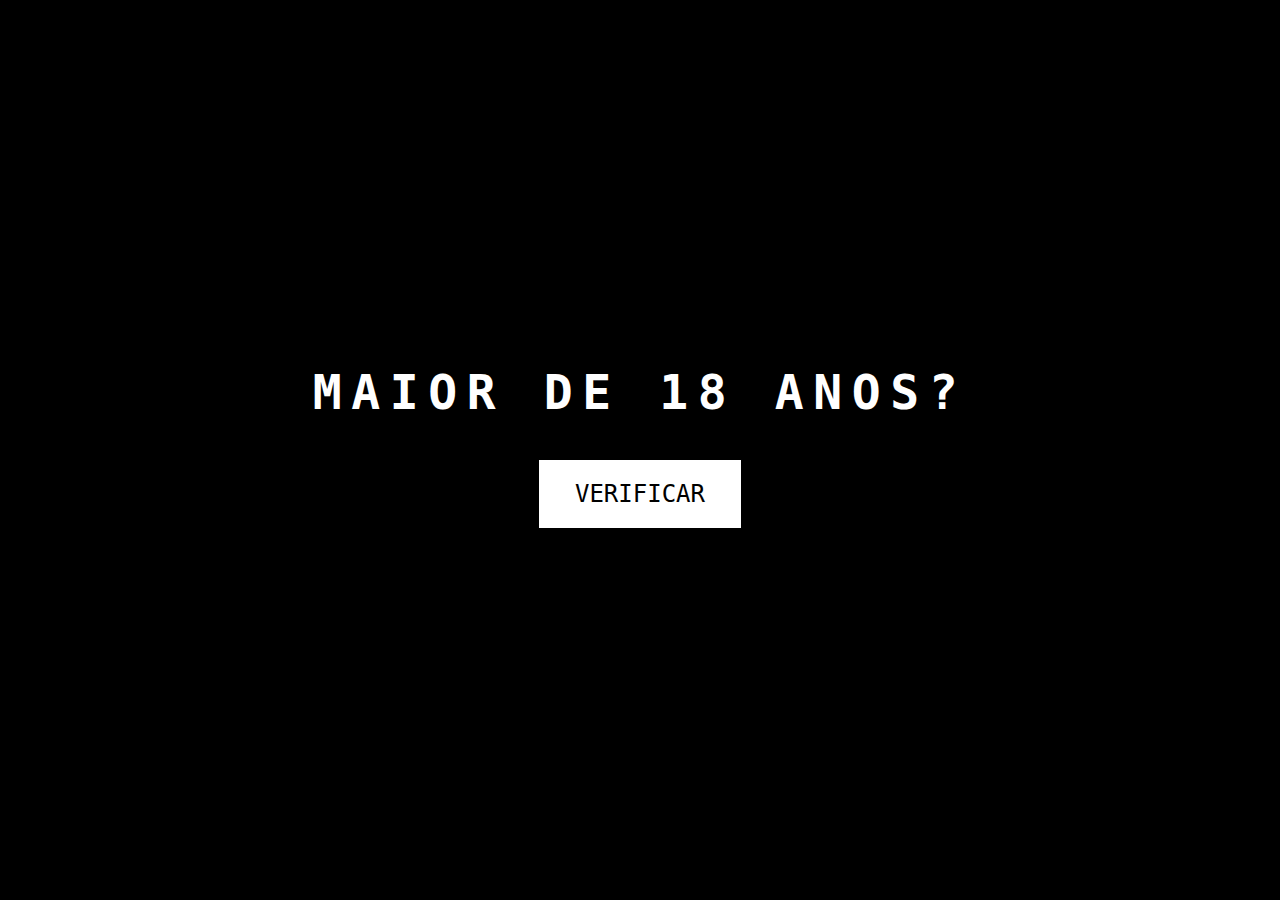
<file: index.html>
<!DOCTYPE html>
<html lang="pt-BR">
<head>
  <meta charset="UTF-8">
  <meta name="viewport" content="width=device-width, initial-scale=1.0">
  <title>Verificacao de Idade</title>
  <link rel="stylesheet" href="styles.css">
</head>
<body>
  <div class="container">
    <h1>Maior de 18 anos?</h1>

    <button class="btn" onclick="showQR()">Verificar</button>

    <div id="qrcode" class="qrcode">
      <svg xmlns="http://www.w3.org/2000/svg" width="200" height="200" viewBox="0 0 200 200">
        <rect width="200" height="200" fill="#fff"/>
        <!-- QR Code pattern (simplified representation) -->
        <rect x="10" y="10" width="60" height="60" fill="#000"/>
        <rect x="20" y="20" width="40" height="40" fill="#fff"/>
        <rect x="30" y="30" width="20" height="20" fill="#000"/>

        <rect x="130" y="10" width="60" height="60" fill="#000"/>
        <rect x="140" y="20" width="40" height="40" fill="#fff"/>
        <rect x="150" y="30" width="20" height="20" fill="#000"/>

        <rect x="10" y="130" width="60" height="60" fill="#000"/>
        <rect x="20" y="140" width="40" height="40" fill="#fff"/>
        <rect x="30" y="150" width="20" height="20" fill="#000"/>

        <!-- Data modules -->
        <rect x="80" y="10" width="10" height="10" fill="#000"/>
        <rect x="100" y="10" width="10" height="10" fill="#000"/>
        <rect x="80" y="30" width="10" height="10" fill="#000"/>
        <rect x="110" y="30" width="10" height="10" fill="#000"/>
        <rect x="90" y="50" width="10" height="10" fill="#000"/>

        <rect x="10" y="80" width="10" height="10" fill="#000"/>
        <rect x="30" y="80" width="10" height="10" fill="#000"/>
        <rect x="50" y="80" width="10" height="10" fill="#000"/>
        <rect x="80" y="80" width="10" height="10" fill="#000"/>
        <rect x="100" y="80" width="10" height="10" fill="#000"/>
        <rect x="120" y="80" width="10" height="10" fill="#000"/>
        <rect x="140" y="80" width="10" height="10" fill="#000"/>
        <rect x="160" y="80" width="10" height="10" fill="#000"/>
        <rect x="180" y="80" width="10" height="10" fill="#000"/>

        <rect x="10" y="100" width="10" height="10" fill="#000"/>
        <rect x="40" y="100" width="10" height="10" fill="#000"/>
        <rect x="60" y="100" width="10" height="10" fill="#000"/>
        <rect x="90" y="100" width="10" height="10" fill="#000"/>
        <rect x="110" y="100" width="10" height="10" fill="#000"/>
        <rect x="150" y="100" width="10" height="10" fill="#000"/>
        <rect x="180" y="100" width="10" height="10" fill="#000"/>

        <rect x="80" y="120" width="10" height="10" fill="#000"/>
        <rect x="100" y="120" width="10" height="10" fill="#000"/>
        <rect x="120" y="120" width="10" height="10" fill="#000"/>

        <rect x="80" y="140" width="10" height="10" fill="#000"/>
        <rect x="110" y="140" width="10" height="10" fill="#000"/>
        <rect x="130" y="140" width="10" height="10" fill="#000"/>
        <rect x="150" y="140" width="10" height="10" fill="#000"/>
        <rect x="180" y="140" width="10" height="10" fill="#000"/>

        <rect x="80" y="160" width="10" height="10" fill="#000"/>
        <rect x="100" y="160" width="10" height="10" fill="#000"/>
        <rect x="140" y="160" width="10" height="10" fill="#000"/>
        <rect x="170" y="160" width="10" height="10" fill="#000"/>

        <rect x="90" y="180" width="10" height="10" fill="#000"/>
        <rect x="120" y="180" width="10" height="10" fill="#000"/>
        <rect x="150" y="180" width="10" height="10" fill="#000"/>
        <rect x="180" y="180" width="10" height="10" fill="#000"/>
      </svg>
    </div>

    <p id="qrcode-text" class="qrcode-text">Use sua app gov.br para verificar a sua idade</p>
  </div>

  <script>
    function showQR() {
      document.getElementById('qrcode').classList.add('visible');
      document.getElementById('qrcode-text').classList.add('visible');
    }
  </script>
</body>
</html>
</file>
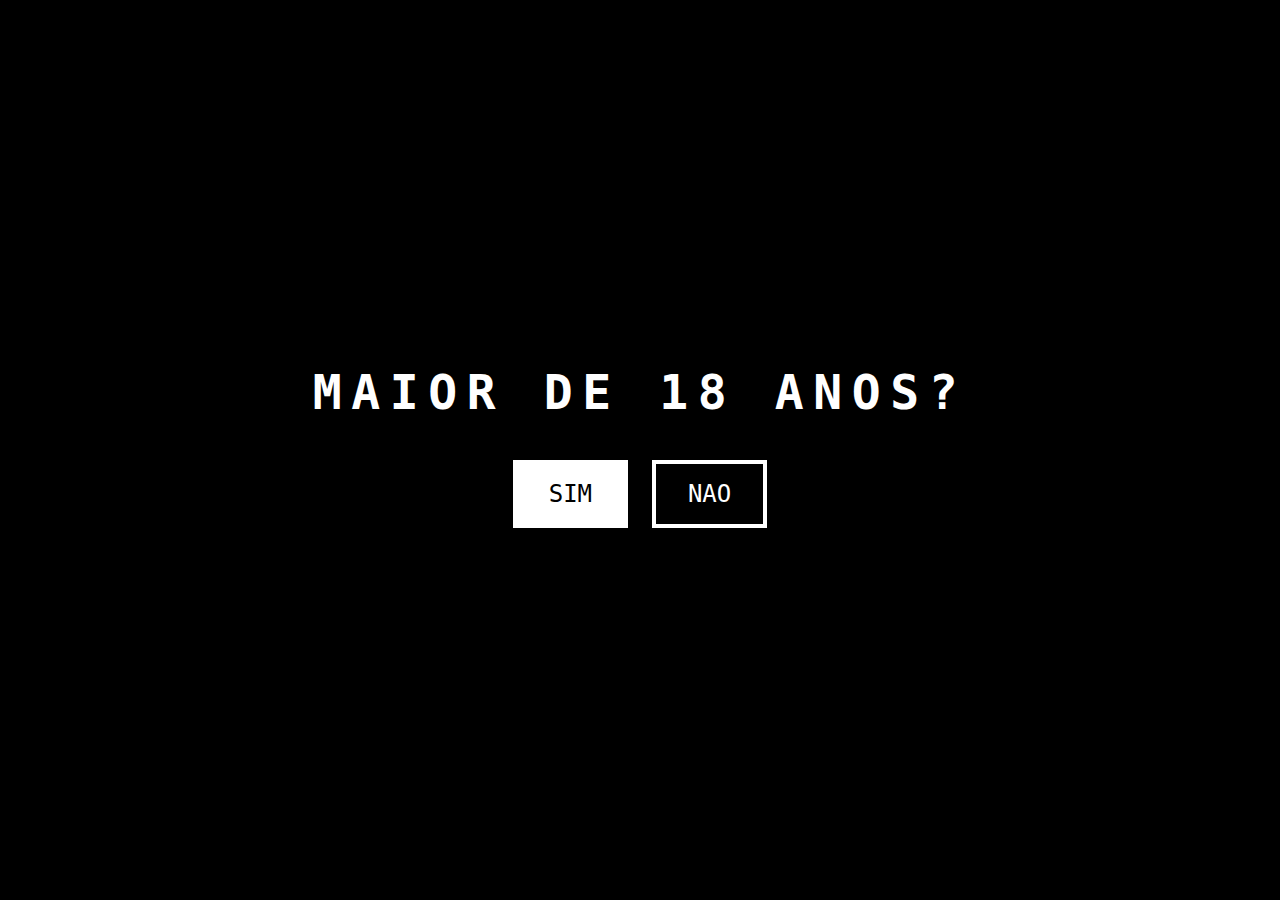
<file: antigo/index.html>
<!DOCTYPE html>
<html lang="pt-BR">
<head>
  <meta charset="UTF-8">
  <meta name="viewport" content="width=device-width, initial-scale=1.0">
  <title>Verificacao de Idade (Antigo)</title>
  <link rel="stylesheet" href="../styles.css">
</head>
<body>
  <div class="container">
    <h1>Maior de 18 anos?</h1>

    <div>
      <a href="../conteudo_erotico/" class="btn">Sim</a>
      <a href="../nao/" class="btn btn--outline">Nao</a>
    </div>
  </div>
</body>
</html>
</file>
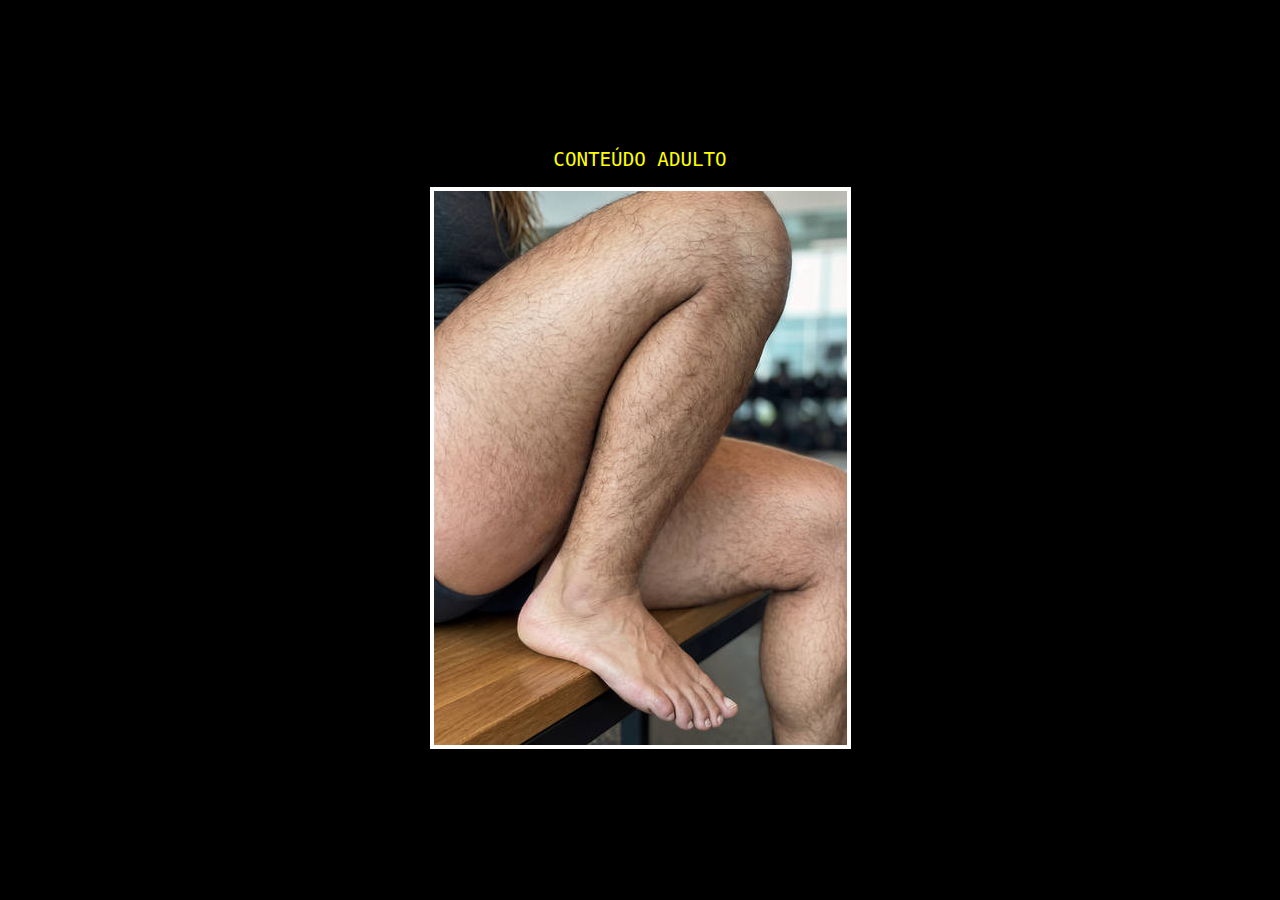
<file: conteudo_erotico/index.html>
<!DOCTYPE html>
<html lang="pt-BR">
<head>
  <meta charset="UTF-8">
  <meta name="viewport" content="width=device-width, initial-scale=1.0">
  <title>Conteúdo Adulto</title>
  <link rel="stylesheet" href="../styles.css">
</head>
<body>
  <div class="container">
    <p class="warning">CONTEÚDO ADULTO</p>
    <img src="../hairy_leg.jpg" alt="Uma perna feminina cabeluda" class="content-image">
  </div>
</body>
</html>
</file>
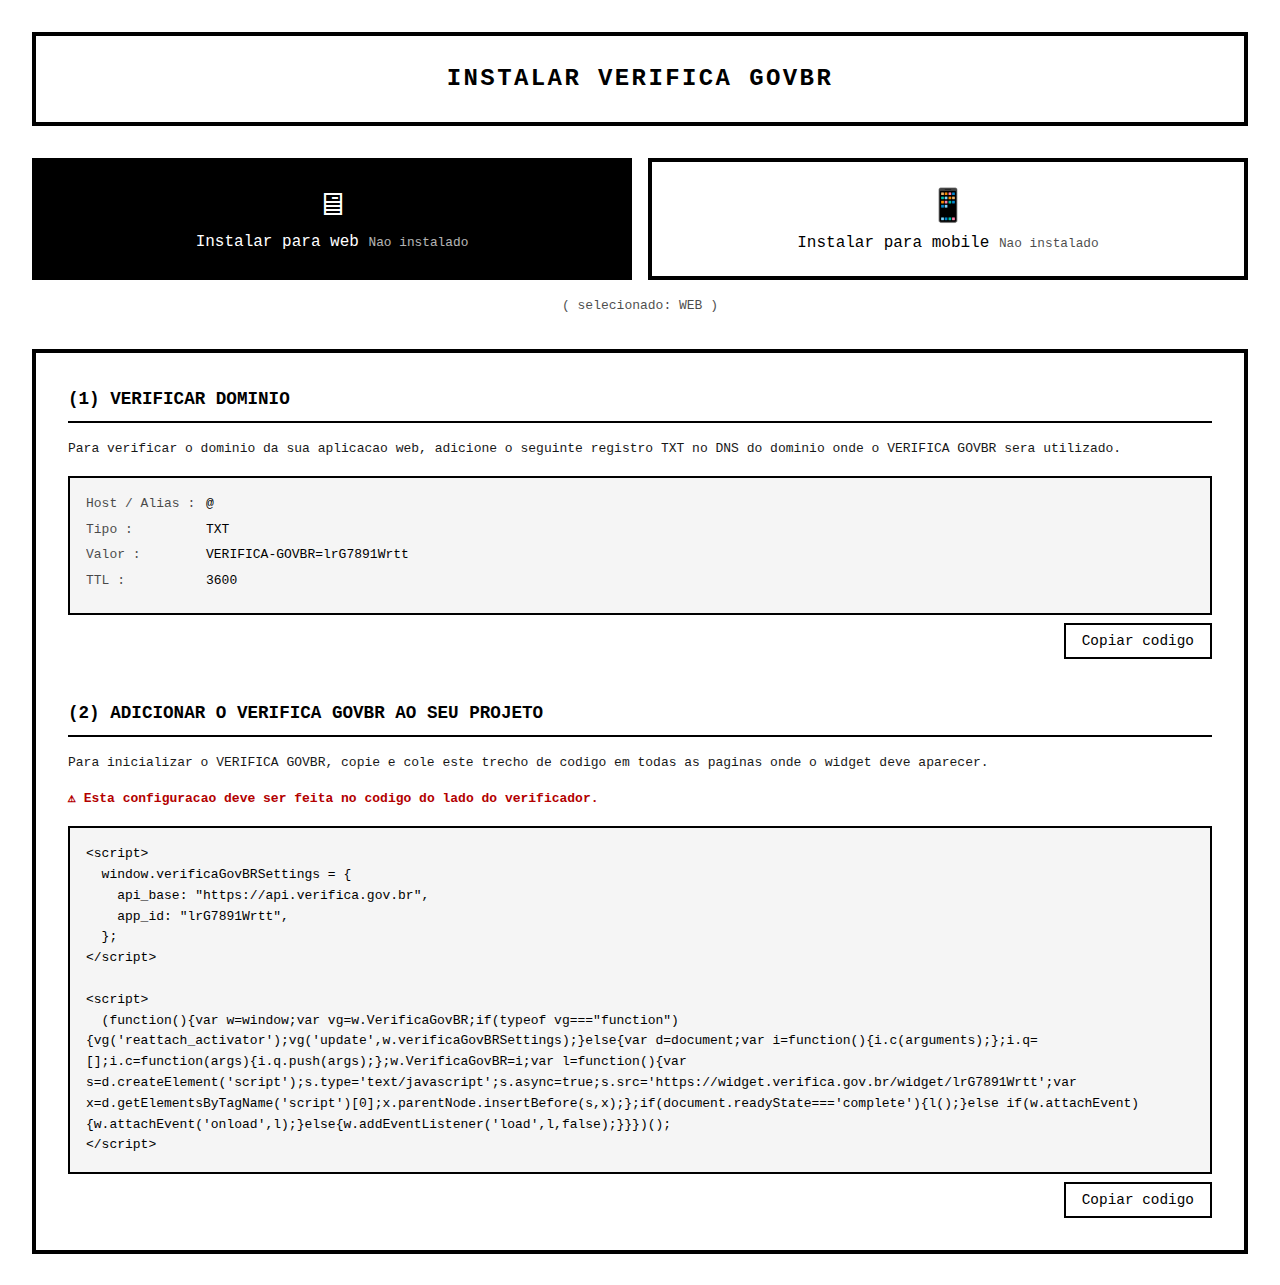
<file: dev/index.html>
<!DOCTYPE html>
<html lang="pt-BR">
<head>
  <meta charset="UTF-8">
  <meta name="viewport" content="width=device-width, initial-scale=1.0">
  <title>Instalar Verifica GovBR</title>
  <style>
    * {
      margin: 0;
      padding: 0;
      box-sizing: border-box;
    }

    body {
      background: #fff;
      color: #000;
      font-family: monospace;
      padding: 2rem;
      line-height: 1.6;
    }

    .header {
      border: 4px solid #000;
      padding: 1.5rem;
      text-align: center;
      margin-bottom: 2rem;
    }

    .header h1 {
      font-size: 1.5rem;
      letter-spacing: 0.1em;
    }

    .panels {
      display: flex;
      gap: 1rem;
      margin-bottom: 1rem;
    }

    .panel-btn {
      flex: 1;
      background: #fff;
      color: #000;
      border: 4px solid #000;
      padding: 1.5rem;
      cursor: pointer;
      font-family: monospace;
      font-size: 1rem;
      text-align: center;
    }

    .panel-btn.active {
      background: #000;
      color: #fff;
    }

    .panel-btn:hover {
      background: #ddd;
      color: #000;
    }

    .panel-btn.active:hover {
      background: #000;
      color: #fff;
    }

    .panel-icon {
      font-size: 2rem;
      display: block;
      margin-bottom: 0.5rem;
    }

    .panel-status {
      font-size: 0.8rem;
      opacity: 0.7;
    }

    .selection-indicator {
      text-align: center;
      margin-bottom: 2rem;
      opacity: 0.7;
    }

    .content {
      border: 4px solid #000;
      padding: 2rem;
    }

    .section {
      margin-bottom: 2.5rem;
    }

    .section:last-child {
      margin-bottom: 0;
    }

    .section-title {
      font-size: 1.1rem;
      margin-bottom: 0.5rem;
      font-weight: bold;
    }

    .section-divider {
      border-bottom: 2px solid #000;
      margin-bottom: 1rem;
    }

    .section-desc {
      margin-bottom: 1rem;
      opacity: 0.9;
    }

    .code-block {
      background: #f5f5f5;
      border: 2px solid #000;
      padding: 1rem;
      margin-bottom: 0.5rem;
      overflow-x: auto;
      position: relative;
    }

    .code-block pre {
      margin: 0;
      white-space: pre-wrap;
      word-wrap: break-word;
    }

    .code-row {
      display: flex;
      margin-bottom: 0.3rem;
    }

    .code-label {
      width: 120px;
      flex-shrink: 0;
      opacity: 0.7;
    }

    .code-value {
      flex: 1;
    }

    .copy-btn-container {
      text-align: right;
      margin-top: 0.5rem;
    }

    .copy-btn {
      background: #fff;
      color: #000;
      border: 2px solid #000;
      padding: 0.5rem 1rem;
      font-family: monospace;
      cursor: pointer;
      font-size: 0.9rem;
    }

    .copy-btn:hover {
      background: #000;
      color: #fff;
    }

    .copy-btn.copied {
      background: #0f0;
      color: #000;
      border-color: #0f0;
    }

    .warning {
      color: #b30000;
      margin-bottom: 1rem;
      font-weight: bold;
    }

    .platform-tabs {
      display: flex;
      gap: 0.5rem;
      margin-bottom: 1.5rem;
    }

    .platform-btn {
      background: #fff;
      color: #000;
      border: 2px solid #000;
      padding: 0.5rem 1.5rem;
      font-family: monospace;
      cursor: pointer;
      font-size: 1rem;
    }

    .platform-btn.active {
      background: #000;
      color: #fff;
    }

    .platform-btn:hover {
      background: #ddd;
    }

    .platform-btn.active:hover {
      background: #000;
      color: #fff;
    }

    .platform-content {
      display: none;
    }

    .platform-content.active {
      display: block;
    }

    .tab-content {
      display: none;
    }

    .tab-content.active {
      display: block;
    }

    @media (max-width: 600px) {
      .panels {
        flex-direction: column;
      }

      body {
        padding: 1rem;
      }
    }
  </style>
</head>
<body>
  <div class="header">
    <h1>INSTALAR VERIFICA GOVBR</h1>
  </div>

  <div class="panels">
    <button class="panel-btn active" onclick="selectPanel('web')" id="panel-web">
      <span class="panel-icon">🖥</span>
      <span>Instalar para web</span>
      <span class="panel-status">Nao instalado</span>
    </button>
    <button class="panel-btn" onclick="selectPanel('mobile')" id="panel-mobile">
      <span class="panel-icon">📱</span>
      <span>Instalar para mobile</span>
      <span class="panel-status">Nao instalado</span>
    </button>
  </div>

  <div class="selection-indicator">
    ( selecionado: <span id="selected-panel">WEB</span> )
  </div>

  <div class="content">
    <!-- WEB CONTENT -->
    <div id="content-web" class="tab-content active">
      <div class="section">
        <div class="section-title">(1) VERIFICAR DOMINIO</div>
        <div class="section-divider"></div>
        <p class="section-desc">
          Para verificar o dominio da sua aplicacao web, adicione o seguinte registro TXT
          no DNS do dominio onde o VERIFICA GOVBR sera utilizado.
        </p>
        <div class="code-block">
          <div class="code-row"><span class="code-label">Host / Alias :</span><span class="code-value">@</span></div>
          <div class="code-row"><span class="code-label">Tipo :</span><span class="code-value">TXT</span></div>
          <div class="code-row"><span class="code-label">Valor :</span><span class="code-value">VERIFICA-GOVBR=lrG7891Wrtt</span></div>
          <div class="code-row"><span class="code-label">TTL :</span><span class="code-value">3600</span></div>
        </div>
        <div class="copy-btn-container">
          <button class="copy-btn" onclick="copyText('VERIFICA-GOVBR=lrG7891Wrtt', this)">Copiar codigo</button>
        </div>
      </div>

      <div class="section">
        <div class="section-title">(2) ADICIONAR O VERIFICA GOVBR AO SEU PROJETO</div>
        <div class="section-divider"></div>
        <p class="section-desc">
          Para inicializar o VERIFICA GOVBR, copie e cole este trecho de codigo em todas
          as paginas onde o widget deve aparecer.
        </p>
        <p class="warning">⚠ Esta configuracao deve ser feita no codigo do lado do verificador.</p>
        <div class="code-block">
          <pre>&lt;script&gt;
  window.verificaGovBRSettings = {
    api_base: "https://api.verifica.gov.br",
    app_id: "lrG7891Wrtt",
  };
&lt;/script&gt;

&lt;script&gt;
  (function(){var w=window;var vg=w.VerificaGovBR;if(typeof vg==="function"){vg('reattach_activator');vg('update',w.verificaGovBRSettings);}else{var d=document;var i=function(){i.c(arguments);};i.q=[];i.c=function(args){i.q.push(args);};w.VerificaGovBR=i;var l=function(){var s=d.createElement('script');s.type='text/javascript';s.async=true;s.src='https://widget.verifica.gov.br/widget/lrG7891Wrtt';var x=d.getElementsByTagName('script')[0];x.parentNode.insertBefore(s,x);};if(document.readyState==='complete'){l();}else if(w.attachEvent){w.attachEvent('onload',l);}else{w.addEventListener('load',l,false);}}})();
&lt;/script&gt;</pre>
        </div>
        <div class="copy-btn-container">
          <button class="copy-btn" onclick="copyText(`<script>
  window.verificaGovBRSettings = {
    api_base: &quot;https://api.verifica.gov.br&quot;,
    app_id: &quot;lrG7891Wrtt&quot;,
  };
</script>

<script>
  (function(){var w=window;var vg=w.VerificaGovBR;if(typeof vg===&quot;function&quot;){vg('reattach_activator');vg('update',w.verificaGovBRSettings);}else{var d=document;var i=function(){i.c(arguments);};i.q=[];i.c=function(args){i.q.push(args);};w.VerificaGovBR=i;var l=function(){var s=d.createElement('script');s.type='text/javascript';s.async=true;s.src='https://widget.verifica.gov.br/widget/lrG7891Wrtt';var x=d.getElementsByTagName('script')[0];x.parentNode.insertBefore(s,x);};if(document.readyState==='complete'){l();}else if(w.attachEvent){w.attachEvent('onload',l);}else{w.addEventListener('load',l,false);}}})();
</script>`, this)">Copiar codigo</button>
        </div>
      </div>
    </div>

    <!-- MOBILE CONTENT -->
    <div id="content-mobile" class="tab-content">
      <div class="section">
        <div class="section-title">(1) ADICIONAR O VERIFICA GOVBR AO SEU PROJETO</div>
        <div class="section-divider"></div>
        <div class="code-block">
          <pre>$ npm install @govbr/verifica-govbr-react-native</pre>
        </div>
        <div class="copy-btn-container">
          <button class="copy-btn" onclick="copyText('npm install @govbr/verifica-govbr-react-native', this)">Copiar codigo</button>
        </div>
      </div>

      <div class="section">
        <div class="section-title">(2) SELECIONE A PLATAFORMA</div>
        <div class="section-divider"></div>
        <div class="platform-tabs">
          <button class="platform-btn active" onclick="selectPlatform('ios')" id="platform-ios">iOS</button>
          <button class="platform-btn" onclick="selectPlatform('android')" id="platform-android">ANDROID</button>
        </div>
      </div>

      <!-- iOS Content -->
      <div id="platform-content-ios" class="platform-content active">
        <div class="section">
          <div class="section-title">(3) iOS — CONFIGURACAO NO AppDelegate</div>
          <div class="section-divider"></div>
          <p class="section-desc">Adicione o codigo abaixo na classe AppDelegate do seu aplicativo iOS.</p>
          <div class="code-block">
            <pre>@import UIKit;
#import &lt;VerificaGovBRModule.h&gt;

@implementation AppDelegate

- (BOOL)application:(UIApplication *)application
    didFinishLaunchingWithOptions:(NSDictionary *)launchOptions {

  [VerificaGovBRModule initialize:
    @"ios_sdk-a229165c59e9d8fce2274b631dfd188b1e31cebb"
    withAppId:@"lrG7891Wrtt"];

  return YES;
}</pre>
          </div>
          <div class="copy-btn-container">
            <button class="copy-btn" onclick="copyText(`@import UIKit;
#import <VerificaGovBRModule.h>

@implementation AppDelegate

- (BOOL)application:(UIApplication *)application
    didFinishLaunchingWithOptions:(NSDictionary *)launchOptions {

  [VerificaGovBRModule initialize:
    @\"ios_sdk-a229165c59e9d8fce2274b631dfd188b1e31cebb\"
    withAppId:@\"lrG7891Wrtt\"];

  return YES;
}`, this)">Copiar codigo</button>
          </div>
        </div>

        <div class="section">
          <div class="section-title">(4) LOGIN DO USUARIO E EXIBICAO DO WIDGET</div>
          <div class="section-divider"></div>
          <p class="section-desc">Adicione este snippet JavaScript para autenticar o usuario e exibir o widget.</p>
          <div class="code-block">
            <pre>useEffect(() => {
  VerificaGovBR.logInUser({
    /* atributos do usuario */
  });

  VerificaGovBR.setLauncherVisibility(Visibility.VISIBLE);
}, []);</pre>
          </div>
          <div class="copy-btn-container">
            <button class="copy-btn" onclick="copyText(`useEffect(() => {
  VerificaGovBR.logInUser({
    /* atributos do usuario */
  });

  VerificaGovBR.setLauncherVisibility(Visibility.VISIBLE);
}, []);`, this)">Copiar codigo</button>
          </div>
        </div>
      </div>

      <!-- Android Content -->
      <div id="platform-content-android" class="platform-content">
        <div class="section">
          <div class="section-title">(3) ANDROID — CONFIGURACAO NO MainApplication</div>
          <div class="section-divider"></div>
          <p class="section-desc">Adicione o codigo abaixo na classe MainApplication do seu aplicativo Android.</p>
          <div class="code-block">
            <pre>import com.govbr.verificagovbr.VerificaGovBRModule;

public class MainApplication extends Application {

  @Override
  public void onCreate() {
    super.onCreate();

    VerificaGovBRModule.initialize(
      "android_sdk-b339276d60f0e9gdf3385c742ege299c2f42dfcc",
      "lrG7891Wrtt"
    );
  }
}</pre>
          </div>
          <div class="copy-btn-container">
            <button class="copy-btn" onclick="copyText(`import com.govbr.verificagovbr.VerificaGovBRModule;

public class MainApplication extends Application {

  @Override
  public void onCreate() {
    super.onCreate();

    VerificaGovBRModule.initialize(
      \"android_sdk-b339276d60f0e9gdf3385c742ege299c2f42dfcc\",
      \"lrG7891Wrtt\"
    );
  }
}`, this)">Copiar codigo</button>
          </div>
        </div>

        <div class="section">
          <div class="section-title">(4) LOGIN DO USUARIO E EXIBICAO DO WIDGET</div>
          <div class="section-divider"></div>
          <p class="section-desc">Adicione este snippet JavaScript para autenticar o usuario e exibir o widget.</p>
          <div class="code-block">
            <pre>useEffect(() => {
  VerificaGovBR.logInUser({
    /* atributos do usuario */
  });

  VerificaGovBR.setLauncherVisibility(Visibility.VISIBLE);
}, []);</pre>
          </div>
          <div class="copy-btn-container">
            <button class="copy-btn" onclick="copyText(`useEffect(() => {
  VerificaGovBR.logInUser({
    /* atributos do usuario */
  });

  VerificaGovBR.setLauncherVisibility(Visibility.VISIBLE);
}, []);`, this)">Copiar codigo</button>
          </div>
        </div>
      </div>
    </div>
  </div>

  <script>
    function selectPanel(panel) {
      document.getElementById('panel-web').classList.toggle('active', panel === 'web');
      document.getElementById('panel-mobile').classList.toggle('active', panel === 'mobile');
      document.getElementById('content-web').classList.toggle('active', panel === 'web');
      document.getElementById('content-mobile').classList.toggle('active', panel === 'mobile');
      document.getElementById('selected-panel').textContent = panel.toUpperCase();
    }

    function selectPlatform(platform) {
      document.getElementById('platform-ios').classList.toggle('active', platform === 'ios');
      document.getElementById('platform-android').classList.toggle('active', platform === 'android');
      document.getElementById('platform-content-ios').classList.toggle('active', platform === 'ios');
      document.getElementById('platform-content-android').classList.toggle('active', platform === 'android');
    }

    function copyText(text, btn) {
      navigator.clipboard.writeText(text).then(() => {
        btn.textContent = 'Copiado!';
        btn.classList.add('copied');
        setTimeout(() => {
          btn.textContent = 'Copiar codigo';
          btn.classList.remove('copied');
        }, 2000);
      });
    }
  </script>
</body>
</html>
</file>
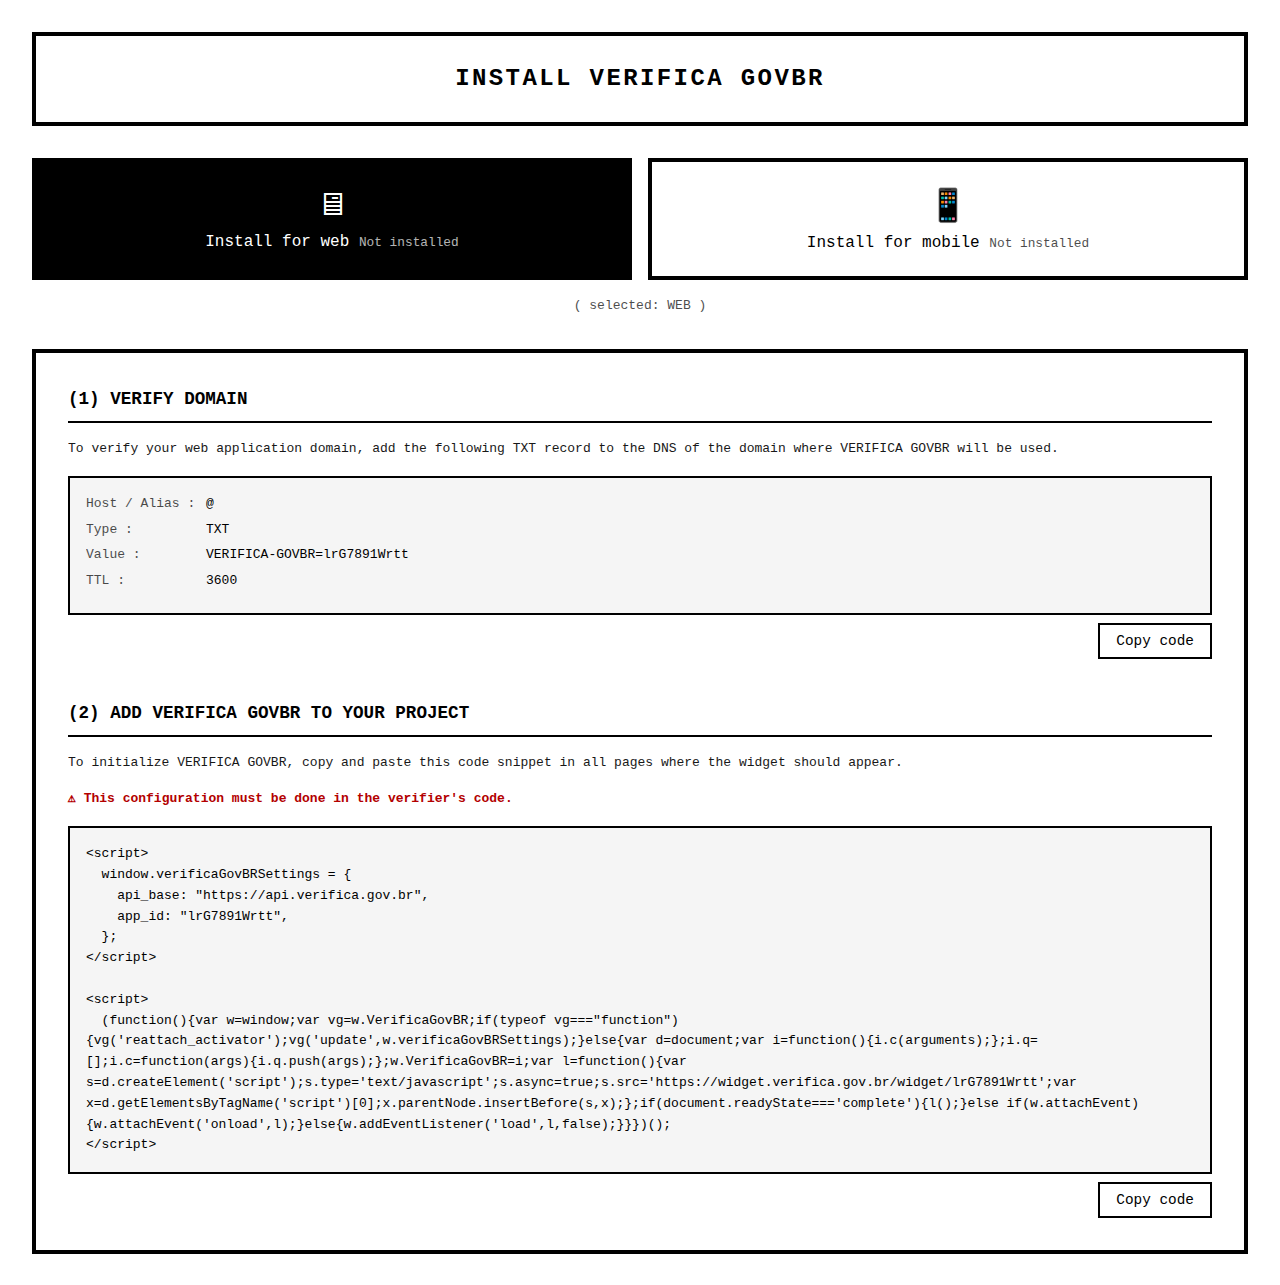
<file: dev_en/index.html>
<!DOCTYPE html>
<html lang="en">
<head>
  <meta charset="UTF-8">
  <meta name="viewport" content="width=device-width, initial-scale=1.0">
  <title>Install Verifica GovBR</title>
  <style>
    * {
      margin: 0;
      padding: 0;
      box-sizing: border-box;
    }

    body {
      background: #fff;
      color: #000;
      font-family: monospace;
      padding: 2rem;
      line-height: 1.6;
    }

    .header {
      border: 4px solid #000;
      padding: 1.5rem;
      text-align: center;
      margin-bottom: 2rem;
    }

    .header h1 {
      font-size: 1.5rem;
      letter-spacing: 0.1em;
    }

    .panels {
      display: flex;
      gap: 1rem;
      margin-bottom: 1rem;
    }

    .panel-btn {
      flex: 1;
      background: #fff;
      color: #000;
      border: 4px solid #000;
      padding: 1.5rem;
      cursor: pointer;
      font-family: monospace;
      font-size: 1rem;
      text-align: center;
    }

    .panel-btn.active {
      background: #000;
      color: #fff;
    }

    .panel-btn:hover {
      background: #ddd;
      color: #000;
    }

    .panel-btn.active:hover {
      background: #000;
      color: #fff;
    }

    .panel-icon {
      font-size: 2rem;
      display: block;
      margin-bottom: 0.5rem;
    }

    .panel-status {
      font-size: 0.8rem;
      opacity: 0.7;
    }

    .selection-indicator {
      text-align: center;
      margin-bottom: 2rem;
      opacity: 0.7;
    }

    .content {
      border: 4px solid #000;
      padding: 2rem;
    }

    .section {
      margin-bottom: 2.5rem;
    }

    .section:last-child {
      margin-bottom: 0;
    }

    .section-title {
      font-size: 1.1rem;
      margin-bottom: 0.5rem;
      font-weight: bold;
    }

    .section-divider {
      border-bottom: 2px solid #000;
      margin-bottom: 1rem;
    }

    .section-desc {
      margin-bottom: 1rem;
      opacity: 0.9;
    }

    .code-block {
      background: #f5f5f5;
      border: 2px solid #000;
      padding: 1rem;
      margin-bottom: 0.5rem;
      overflow-x: auto;
      position: relative;
    }

    .code-block pre {
      margin: 0;
      white-space: pre-wrap;
      word-wrap: break-word;
    }

    .code-row {
      display: flex;
      margin-bottom: 0.3rem;
    }

    .code-label {
      width: 120px;
      flex-shrink: 0;
      opacity: 0.7;
    }

    .code-value {
      flex: 1;
    }

    .copy-btn-container {
      text-align: right;
      margin-top: 0.5rem;
    }

    .copy-btn {
      background: #fff;
      color: #000;
      border: 2px solid #000;
      padding: 0.5rem 1rem;
      font-family: monospace;
      cursor: pointer;
      font-size: 0.9rem;
    }

    .copy-btn:hover {
      background: #000;
      color: #fff;
    }

    .copy-btn.copied {
      background: #0f0;
      color: #000;
      border-color: #0f0;
    }

    .warning {
      color: #b30000;
      margin-bottom: 1rem;
      font-weight: bold;
    }

    .platform-tabs {
      display: flex;
      gap: 0.5rem;
      margin-bottom: 1.5rem;
    }

    .platform-btn {
      background: #fff;
      color: #000;
      border: 2px solid #000;
      padding: 0.5rem 1.5rem;
      font-family: monospace;
      cursor: pointer;
      font-size: 1rem;
    }

    .platform-btn.active {
      background: #000;
      color: #fff;
    }

    .platform-btn:hover {
      background: #ddd;
    }

    .platform-btn.active:hover {
      background: #000;
      color: #fff;
    }

    .platform-content {
      display: none;
    }

    .platform-content.active {
      display: block;
    }

    .tab-content {
      display: none;
    }

    .tab-content.active {
      display: block;
    }

    @media (max-width: 600px) {
      .panels {
        flex-direction: column;
      }

      body {
        padding: 1rem;
      }
    }
  </style>
</head>
<body>
  <div class="header">
    <h1>INSTALL VERIFICA GOVBR</h1>
  </div>

  <div class="panels">
    <button class="panel-btn active" onclick="selectPanel('web')" id="panel-web">
      <span class="panel-icon">🖥</span>
      <span>Install for web</span>
      <span class="panel-status">Not installed</span>
    </button>
    <button class="panel-btn" onclick="selectPanel('mobile')" id="panel-mobile">
      <span class="panel-icon">📱</span>
      <span>Install for mobile</span>
      <span class="panel-status">Not installed</span>
    </button>
  </div>

  <div class="selection-indicator">
    ( selected: <span id="selected-panel">WEB</span> )
  </div>

  <div class="content">
    <!-- WEB CONTENT -->
    <div id="content-web" class="tab-content active">
      <div class="section">
        <div class="section-title">(1) VERIFY DOMAIN</div>
        <div class="section-divider"></div>
        <p class="section-desc">
          To verify your web application domain, add the following TXT record
          to the DNS of the domain where VERIFICA GOVBR will be used.
        </p>
        <div class="code-block">
          <div class="code-row"><span class="code-label">Host / Alias :</span><span class="code-value">@</span></div>
          <div class="code-row"><span class="code-label">Type :</span><span class="code-value">TXT</span></div>
          <div class="code-row"><span class="code-label">Value :</span><span class="code-value">VERIFICA-GOVBR=lrG7891Wrtt</span></div>
          <div class="code-row"><span class="code-label">TTL :</span><span class="code-value">3600</span></div>
        </div>
        <div class="copy-btn-container">
          <button class="copy-btn" onclick="copyText('VERIFICA-GOVBR=lrG7891Wrtt', this)">Copy code</button>
        </div>
      </div>

      <div class="section">
        <div class="section-title">(2) ADD VERIFICA GOVBR TO YOUR PROJECT</div>
        <div class="section-divider"></div>
        <p class="section-desc">
          To initialize VERIFICA GOVBR, copy and paste this code snippet in all
          pages where the widget should appear.
        </p>
        <p class="warning">⚠ This configuration must be done in the verifier's code.</p>
        <div class="code-block">
          <pre>&lt;script&gt;
  window.verificaGovBRSettings = {
    api_base: "https://api.verifica.gov.br",
    app_id: "lrG7891Wrtt",
  };
&lt;/script&gt;

&lt;script&gt;
  (function(){var w=window;var vg=w.VerificaGovBR;if(typeof vg==="function"){vg('reattach_activator');vg('update',w.verificaGovBRSettings);}else{var d=document;var i=function(){i.c(arguments);};i.q=[];i.c=function(args){i.q.push(args);};w.VerificaGovBR=i;var l=function(){var s=d.createElement('script');s.type='text/javascript';s.async=true;s.src='https://widget.verifica.gov.br/widget/lrG7891Wrtt';var x=d.getElementsByTagName('script')[0];x.parentNode.insertBefore(s,x);};if(document.readyState==='complete'){l();}else if(w.attachEvent){w.attachEvent('onload',l);}else{w.addEventListener('load',l,false);}}})();
&lt;/script&gt;</pre>
        </div>
        <div class="copy-btn-container">
          <button class="copy-btn" onclick="copyText(`<script>
  window.verificaGovBRSettings = {
    api_base: &quot;https://api.verifica.gov.br&quot;,
    app_id: &quot;lrG7891Wrtt&quot;,
  };
</script>

<script>
  (function(){var w=window;var vg=w.VerificaGovBR;if(typeof vg===&quot;function&quot;){vg('reattach_activator');vg('update',w.verificaGovBRSettings);}else{var d=document;var i=function(){i.c(arguments);};i.q=[];i.c=function(args){i.q.push(args);};w.VerificaGovBR=i;var l=function(){var s=d.createElement('script');s.type='text/javascript';s.async=true;s.src='https://widget.verifica.gov.br/widget/lrG7891Wrtt';var x=d.getElementsByTagName('script')[0];x.parentNode.insertBefore(s,x);};if(document.readyState==='complete'){l();}else if(w.attachEvent){w.attachEvent('onload',l);}else{w.addEventListener('load',l,false);}}})();
</script>`, this)">Copy code</button>
        </div>
      </div>
    </div>

    <!-- MOBILE CONTENT -->
    <div id="content-mobile" class="tab-content">
      <div class="section">
        <div class="section-title">(1) ADD VERIFICA GOVBR TO YOUR PROJECT</div>
        <div class="section-divider"></div>
        <div class="code-block">
          <pre>$ npm install @govbr/verifica-govbr-react-native</pre>
        </div>
        <div class="copy-btn-container">
          <button class="copy-btn" onclick="copyText('npm install @govbr/verifica-govbr-react-native', this)">Copy code</button>
        </div>
      </div>

      <div class="section">
        <div class="section-title">(2) SELECT PLATFORM</div>
        <div class="section-divider"></div>
        <div class="platform-tabs">
          <button class="platform-btn active" onclick="selectPlatform('ios')" id="platform-ios">iOS</button>
          <button class="platform-btn" onclick="selectPlatform('android')" id="platform-android">ANDROID</button>
        </div>
      </div>

      <!-- iOS Content -->
      <div id="platform-content-ios" class="platform-content active">
        <div class="section">
          <div class="section-title">(3) iOS — AppDelegate CONFIGURATION</div>
          <div class="section-divider"></div>
          <p class="section-desc">Add the code below to the AppDelegate class of your iOS application.</p>
          <div class="code-block">
            <pre>@import UIKit;
#import &lt;VerificaGovBRModule.h&gt;

@implementation AppDelegate

- (BOOL)application:(UIApplication *)application
    didFinishLaunchingWithOptions:(NSDictionary *)launchOptions {

  [VerificaGovBRModule initialize:
    @"ios_sdk-a229165c59e9d8fce2274b631dfd188b1e31cebb"
    withAppId:@"lrG7891Wrtt"];

  return YES;
}</pre>
          </div>
          <div class="copy-btn-container">
            <button class="copy-btn" onclick="copyText(`@import UIKit;
#import <VerificaGovBRModule.h>

@implementation AppDelegate

- (BOOL)application:(UIApplication *)application
    didFinishLaunchingWithOptions:(NSDictionary *)launchOptions {

  [VerificaGovBRModule initialize:
    @\"ios_sdk-a229165c59e9d8fce2274b631dfd188b1e31cebb\"
    withAppId:@\"lrG7891Wrtt\"];

  return YES;
}`, this)">Copy code</button>
          </div>
        </div>

        <div class="section">
          <div class="section-title">(4) USER LOGIN AND WIDGET DISPLAY</div>
          <div class="section-divider"></div>
          <p class="section-desc">Add this JavaScript snippet to authenticate the user and display the widget.</p>
          <div class="code-block">
            <pre>useEffect(() => {
  VerificaGovBR.logInUser({
    /* user attributes */
  });

  VerificaGovBR.setLauncherVisibility(Visibility.VISIBLE);
}, []);</pre>
          </div>
          <div class="copy-btn-container">
            <button class="copy-btn" onclick="copyText(`useEffect(() => {
  VerificaGovBR.logInUser({
    /* user attributes */
  });

  VerificaGovBR.setLauncherVisibility(Visibility.VISIBLE);
}, []);`, this)">Copy code</button>
          </div>
        </div>
      </div>

      <!-- Android Content -->
      <div id="platform-content-android" class="platform-content">
        <div class="section">
          <div class="section-title">(3) ANDROID — MainApplication CONFIGURATION</div>
          <div class="section-divider"></div>
          <p class="section-desc">Add the code below to the MainApplication class of your Android application.</p>
          <div class="code-block">
            <pre>import com.govbr.verificagovbr.VerificaGovBRModule;

public class MainApplication extends Application {

  @Override
  public void onCreate() {
    super.onCreate();

    VerificaGovBRModule.initialize(
      "android_sdk-b339276d60f0e9gdf3385c742ege299c2f42dfcc",
      "lrG7891Wrtt"
    );
  }
}</pre>
          </div>
          <div class="copy-btn-container">
            <button class="copy-btn" onclick="copyText(`import com.govbr.verificagovbr.VerificaGovBRModule;

public class MainApplication extends Application {

  @Override
  public void onCreate() {
    super.onCreate();

    VerificaGovBRModule.initialize(
      \"android_sdk-b339276d60f0e9gdf3385c742ege299c2f42dfcc\",
      \"lrG7891Wrtt\"
    );
  }
}`, this)">Copy code</button>
          </div>
        </div>

        <div class="section">
          <div class="section-title">(4) USER LOGIN AND WIDGET DISPLAY</div>
          <div class="section-divider"></div>
          <p class="section-desc">Add this JavaScript snippet to authenticate the user and display the widget.</p>
          <div class="code-block">
            <pre>useEffect(() => {
  VerificaGovBR.logInUser({
    /* user attributes */
  });

  VerificaGovBR.setLauncherVisibility(Visibility.VISIBLE);
}, []);</pre>
          </div>
          <div class="copy-btn-container">
            <button class="copy-btn" onclick="copyText(`useEffect(() => {
  VerificaGovBR.logInUser({
    /* user attributes */
  });

  VerificaGovBR.setLauncherVisibility(Visibility.VISIBLE);
}, []);`, this)">Copy code</button>
          </div>
        </div>
      </div>
    </div>
  </div>

  <script>
    function selectPanel(panel) {
      document.getElementById('panel-web').classList.toggle('active', panel === 'web');
      document.getElementById('panel-mobile').classList.toggle('active', panel === 'mobile');
      document.getElementById('content-web').classList.toggle('active', panel === 'web');
      document.getElementById('content-mobile').classList.toggle('active', panel === 'mobile');
      document.getElementById('selected-panel').textContent = panel.toUpperCase();
    }

    function selectPlatform(platform) {
      document.getElementById('platform-ios').classList.toggle('active', platform === 'ios');
      document.getElementById('platform-android').classList.toggle('active', platform === 'android');
      document.getElementById('platform-content-ios').classList.toggle('active', platform === 'ios');
      document.getElementById('platform-content-android').classList.toggle('active', platform === 'android');
    }

    function copyText(text, btn) {
      navigator.clipboard.writeText(text).then(() => {
        btn.textContent = 'Copied!';
        btn.classList.add('copied');
        setTimeout(() => {
          btn.textContent = 'Copy code';
          btn.classList.remove('copied');
        }, 2000);
      });
    }
  </script>
</body>
</html>
</file>
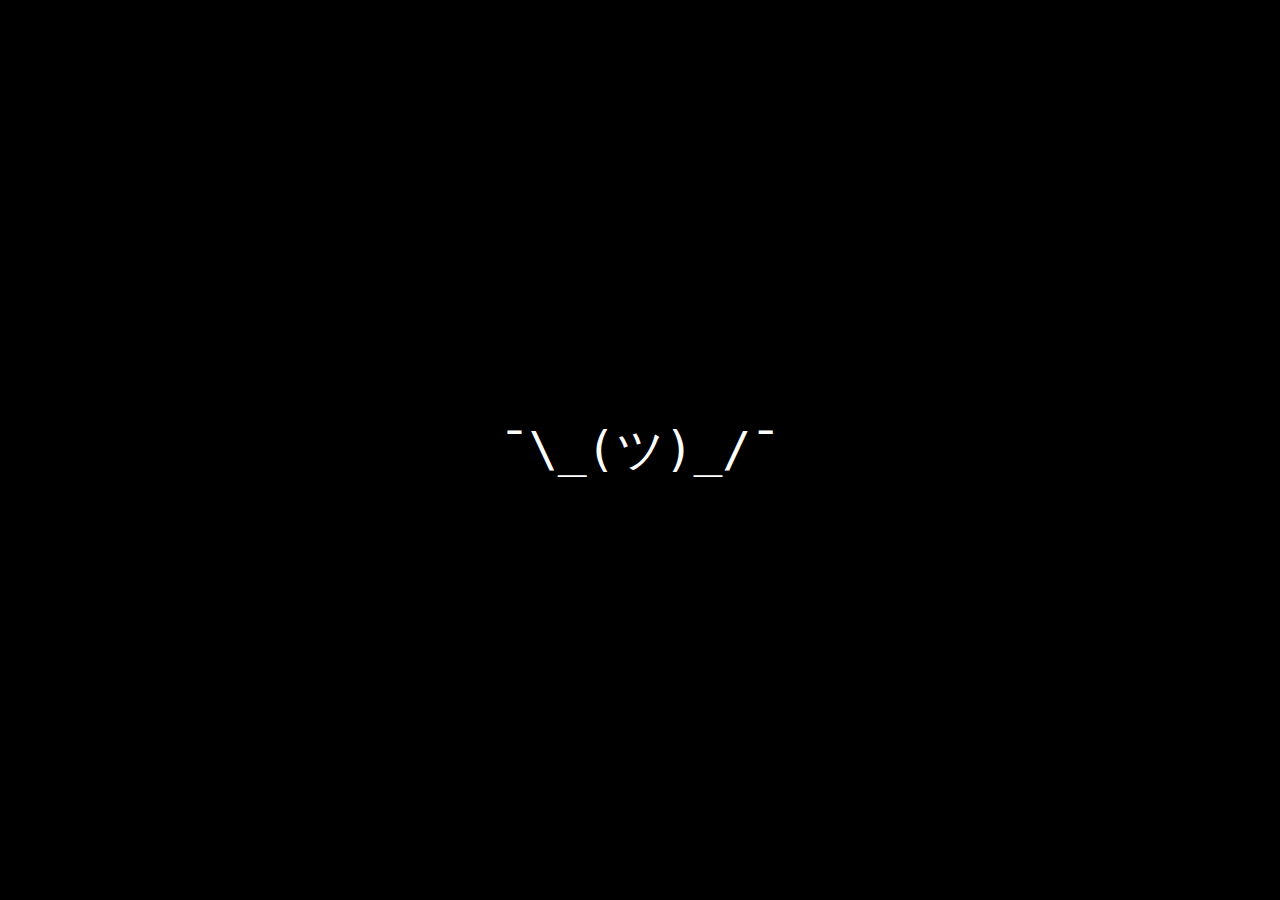
<file: nao/index.html>
<!DOCTYPE html>
<html lang="pt-BR">
<head>
  <meta charset="UTF-8">
  <meta name="viewport" content="width=device-width, initial-scale=1.0">
  <title>Saia</title>
  <link rel="stylesheet" href="../styles.css">
</head>
<body>
  <div class="container">
    <pre style="font-size: 3rem; line-height: 1.2;">¯\_(ツ)_/¯</pre>
  </div>
</body>
</html>
</file>
<file: styles.css>
* {
  margin: 0;
  padding: 0;
  box-sizing: border-box;
}

body {
  background: #000;
  color: #fff;
  font-family: monospace;
  min-height: 100vh;
  display: flex;
  flex-direction: column;
  align-items: center;
  justify-content: center;
}

.container {
  text-align: center;
  padding: 2rem;
}

h1 {
  font-size: 3rem;
  margin-bottom: 2rem;
  text-transform: uppercase;
  letter-spacing: 0.2em;
}

.btn {
  background: #fff;
  color: #000;
  border: 4px solid #fff;
  padding: 1rem 2rem;
  font-size: 1.5rem;
  font-family: monospace;
  text-transform: uppercase;
  cursor: pointer;
  text-decoration: none;
  display: inline-block;
  margin: 0.5rem;
}

.btn:hover {
  background: #000;
  color: #fff;
}

.btn--outline {
  background: #000;
  color: #fff;
}

.btn--outline:hover {
  background: #fff;
  color: #000;
}

.qrcode {
  margin: 2rem auto;
  padding: 1rem;
  background: #fff;
  display: none;
  width: fit-content;
  cursor: pointer;
}

.qrcode.visible {
  display: block;
}

.qrcode svg {
  display: block;
}

.qrcode-text {
  margin-top: 1rem;
  font-size: 1rem;
  display: none;
}

.qrcode-text.visible {
  display: block;
}

.content-image {
  max-width: 100%;
  max-height: 70vh;
  border: 4px solid #fff;
}

.warning {
  font-size: 1.2rem;
  margin-bottom: 1rem;
  color: #ff0;
}

a {
  color: #fff;
}
</file>
